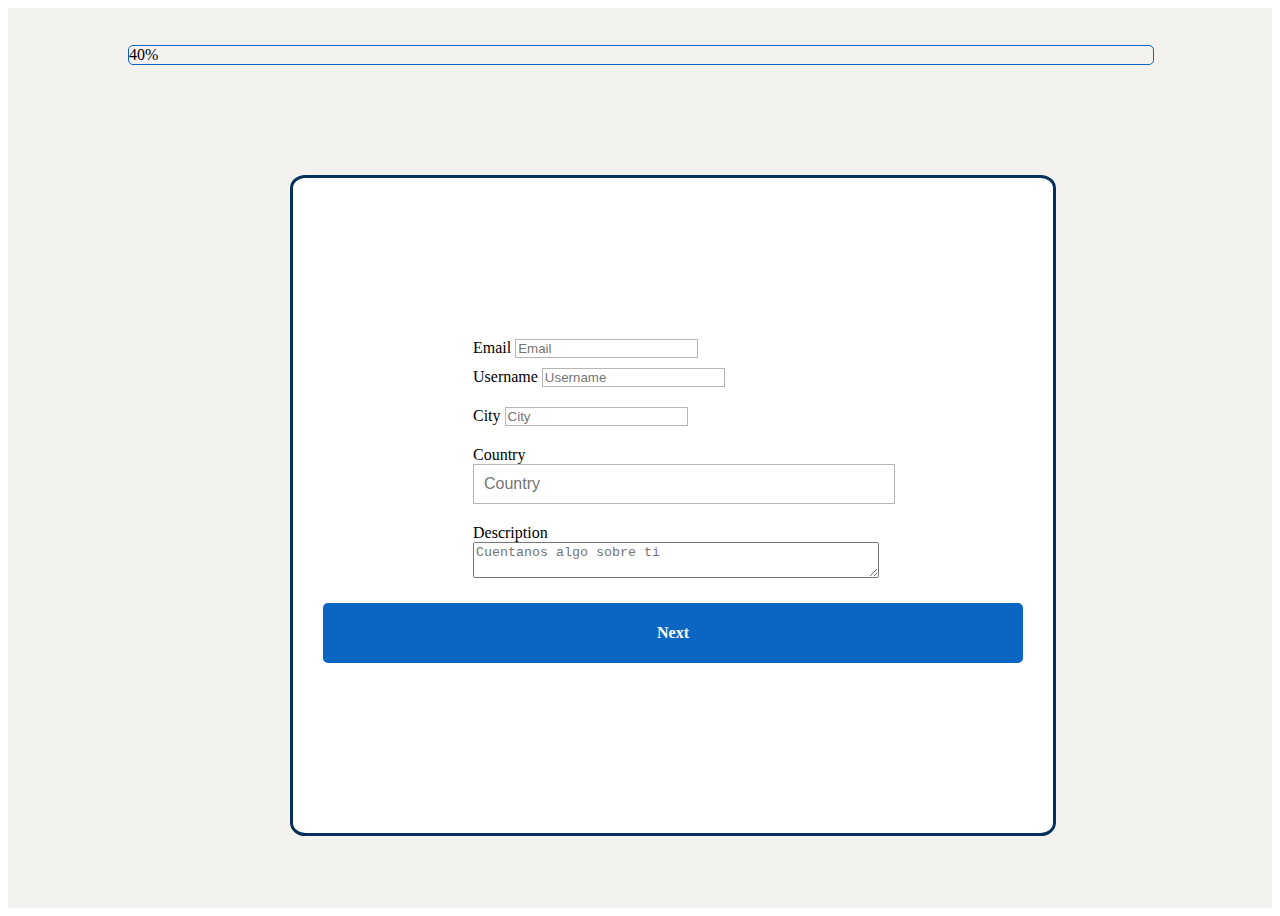
<file: index.html>
<!DOCTYPE html>
<html lang="en">
<head>
    <meta charset="UTF-8">
    <meta http-equiv="X-UA-Compatible" content="IE=edge">
    <meta name="viewport" content="width=device-width, initial-scale=1.0">
    <link rel="stylesheet" href="https://cdn.jsdelivr.net/npm/bootstrap@5.1.3/dist/css/bootstrap.min.css" integrity="sha384-1BmE4kWBq78iYhFldvKuhfTAU6auU8tT94WrHftjDbrCEXSU1oBoqyl2QvZ6jIW3" crossorigin="anonymous">
    <link rel="stylesheet" href="./assets/css/index.css">
    <script type="module" src="./assets/js/indexForm.js" defer></script>
    <title>Personal Information</title>

</head>
    <body>
        <section id="progress-bar">
            <div class="progress">
                <div class="progress-bar" role="progressbar" style="width: 40%;" aria-valuenow="40" aria-valuemin="0" aria-valuemax="100">40%</div>
            </div>
        </section>
        <section id="main-form-body">
            <form id ="main-form">
                <div class="form-row">
                    <div class="form-group col-md-6">
                        <label for="inputEmail4">Email</label>
                        <input type="email" class="form-control" id="inputEmail4" placeholder="Email">
                    </div>
                    <div class="form-group col-md-6">
                        <label for="inputUser4">Username</label>
                        <input type="text" class="form-control" id="inputUser4" placeholder="Username" required>
                    </div>
                </div>
                <div class="form-row">
                    <div class="form-group col-md-6">
                        <label for="inputCity">City</label>
                        <input type="text" class="form-control" id="inputCity" placeholder="City">
                    </div>
                    <div class="form-group col-md-4 autocomplete">
                        <label for="inputState">Country</label>
                        <input class="form-control country-main-form" id="inputCountry" type="text" name="myCountry" placeholder="Country">
                    </div>
                    <div class="form-group">
                        <label for="inputAddress">Description</label>
                        <textarea type="text" class="form-control description-input-main-form" id="inputDescription" placeholder="Cuentanos algo sobre ti"></textarea>
                    </div>
                </div>
                <button id="mainFormNext" type="button" class="btn-sign-in">Next</button>
            </form>
        </section>
    </body>
</html>
</file>
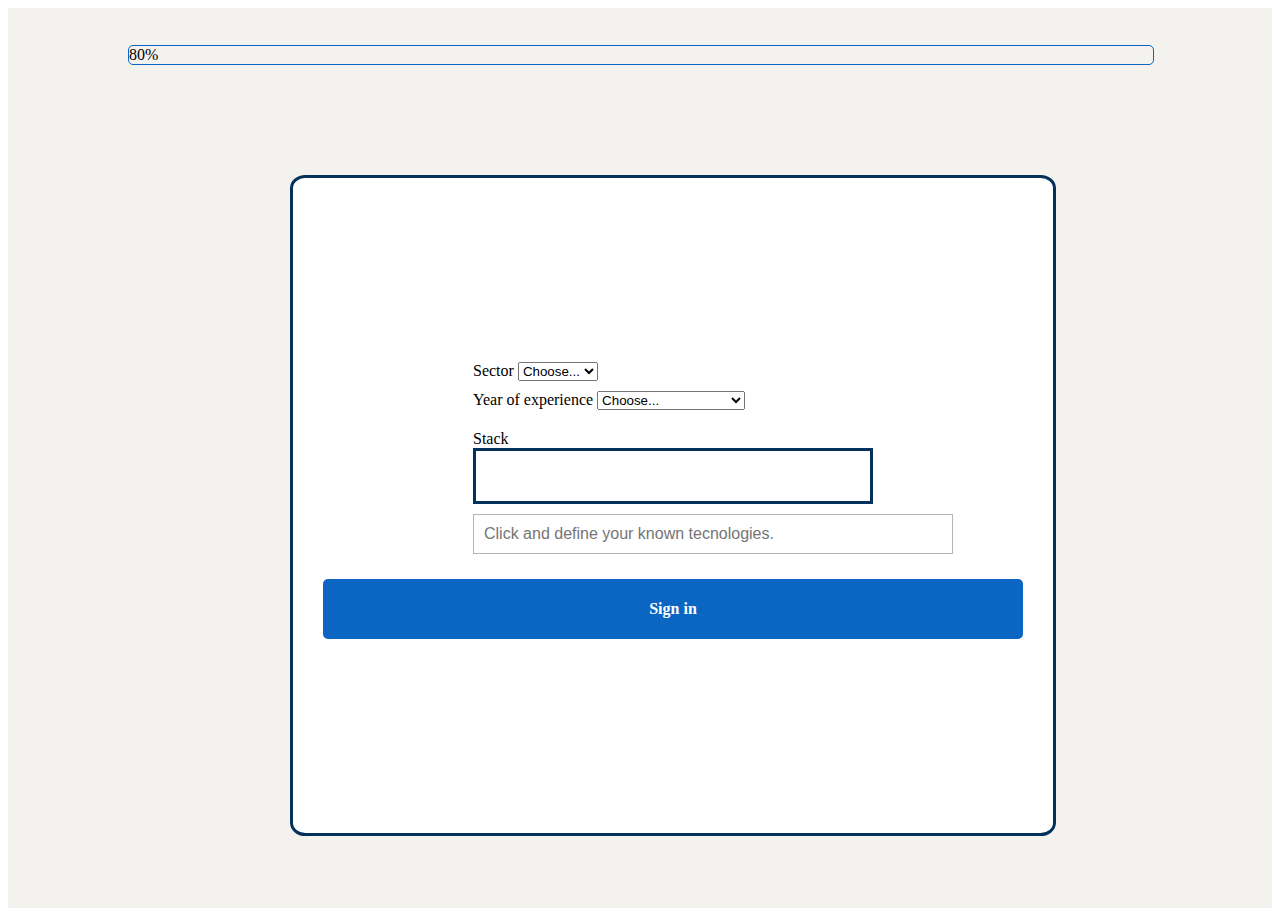
<file: assets/views/professional.html>
<!DOCTYPE html>
<html lang="en">
<head>
    <meta charset="UTF-8">
    <meta http-equiv="X-UA-Compatible" content="IE=edge">
    <meta name="viewport" content="width=device-width, initial-scale=1.0">
    <link rel="stylesheet" href="https://cdn.jsdelivr.net/npm/bootstrap@5.1.3/dist/css/bootstrap.min.css" integrity="sha384-1BmE4kWBq78iYhFldvKuhfTAU6auU8tT94WrHftjDbrCEXSU1oBoqyl2QvZ6jIW3" crossorigin="anonymous">
    <link rel="stylesheet" href="https://cdnjs.cloudflare.com/ajax/libs/font-awesome/6.0.0/css/all.min.css"
            integrity="sha512-9usAa10IRO0HhonpyAIVpjrylPvoDwiPUiKdWk5t3PyolY1cOd4DSE0Ga+ri4AuTroPR5aQvXU9xC6qOPnzFeg=="
            crossorigin="anonymous" referrerpolicy="no-referrer" />

    <link rel="stylesheet" href="../css/index.css">
    <script type="module" src="../js/professionalForm.js" defer></script>
    <title>Professional Information</title>

</head>
    <body>
        <section id="progress-bar">
            <div class="progress">
                <div class="progress-bar" role="progressbar" style="width: 80%;" aria-valuenow="80" aria-valuemin="0" aria-valuemax="100">80%</div>
            </div>
        </section>
        <section id="main-form-body">
            <form id ="main-form">
                <div class="form-row">
                    <div class="form-group col-md-6">
                        <label for="inputEmail4">Sector</label>
                        <select name="Sector" id="sectorProfessionalInput" class="form-control">
                            <option value="">Choose...</option>
                            <option value="Front">Front</option>
                            <option value="Back">Back</option>
                            <option value="Mobile">Mobile</option>
                            <option value="Data">Data</option>
                        </select>
                    </div>
                    <div class="form-group col-md-6">
                        <label for="inputUser4">Year of experience</label>
                        <select name="Years" id="yearsOfExperience" class="form-control">
                            <option value="">Choose...</option>
                            <option value="Junior (0 < 2 Y)">Junior (0 &lt; 2 Y) </option>
                            <option value="semi-Senior (2 < 6 Y)"> semi Senior (2 &lt; 6 Y)</option>
                            <option value="Senior (6 > Y)">Senior (6 &gt; Y)</option>
                        </select>
                    </div>
                </div>
                <div class="form-row">
                    <section>
                        <div class='form-group'>
                            <label for='inputStack'>Stack</label>
                                <section id='tagsFather'>
                                </section>
                            <div class='autocomplete'>
                                <input type='text' class='form-control skill-input' id='inputSkill' placeholder='Click and define your known tecnologies.'>
                            </div>
                        </div>
                    </section>
                </div>
                <button id="mainFormSubmit" type="button" class="btn-sign-in">Sign in</button>
            </form>
    </section>
    </body>
</html>
</file>
<file: assets/css/index.css>
.btn-sign-in {
  background-color: #0a66c2;
  color: white;
  border: none;
  padding: 0;
  font: inherit;
  cursor: pointer;
  outline: inherit;
  width: 100%;
  height: 60px;
  margin-top: 15px;
  border-radius: 5px;
  font-family: 0.8888888889rem;
  font-weight: bold;
  background-color: #0a66c2;
}

.btnEdit {
  margin: 10px;
  padding: 5px;
  position: relative;
  left: 45%;
  background-color: white;
  border: none;
}
.btnEdit i {
  color: #04305c;
}

.close {
  position: relative;
  top: 50px;
  left: -25%;
  z-index: 100;
}

.caja {
  border: solid 2px #04305c;
  border-radius: 5px;
  width: 75%;
  text-align: center;
  margin: 2% 5%;
}
.caja .user-experience-title {
  margin-bottom: 30px;
}
.caja .user-experience-subtitle {
  margin-bottom: 20px;
  margin-top: 20px;
}
.caja #stacks figcaption {
  width: fit-content;
}

.inputView {
  background-color: white;
  border: none;
  color: black;
  text-align: center;
  pointer-events: none;
}

.autocomplete {
  position: relative;
  display: inline-block;
}
.autocomplete input {
  border: 1px solid #b6b4b4 !important;
  background-color: white;
  padding: 10px;
  font-size: 16px;
}
.autocomplete .country-main-form {
  border: 1px solid #b6b4b4 !important;
  background-color: white;
  width: 100%;
}
.autocomplete .autocomplete-items {
  position: absolute;
  border: 1px solid #d4d4d4;
  border-bottom: none;
  border-top: none;
  z-index: 99;
  top: 100%;
  left: 0;
  right: 0;
}
.autocomplete .autocomplete-items div {
  padding: 10px;
  cursor: pointer;
  background-color: #f3f2ef;
  color: black;
  border-bottom: 1px solid #d4d4d4;
}
.autocomplete .autocomplete-items div:hover {
  background-color: DodgerBlue !important;
  color: black;
}
.autocomplete .autocomplete-active {
  background-color: DodgerBlue !important;
  color: black;
}

#stacks {
  padding: 20px;
  display: flex;
  justify-content: center;
  align-items: center;
  flex-direction: row;
  flex-wrap: wrap;
}
#stacks figure {
  margin: 10px;
  max-width: 100px;
}
#stacks figure img {
  max-width: 40px;
  max-height: 40px;
}
#stacks figure figcaption {
  border: solid 2px #04305c;
  border-radius: 5px;
  border-radius: 200px;
  padding: 7px;
}
#stacks figure figcaption a {
  color: black;
  text-decoration: none;
  font-weight: bolder;
}
#stacks figure figcaption a:-webkit-any-link {
  color: black;
  text-decoration: none;
  font-weight: bolder;
}

/* The Modal (background) */
.modal {
  display: none;
  /* Hidden by default */
  position: fixed;
  /* Stay in place */
  z-index: 1;
  /* Sit on top */
  left: 0;
  top: 0;
  width: 100%;
  /* Full width */
  height: 100%;
  /* Full height */
  overflow: auto;
  /* Enable scroll if needed */
  background-color: black;
  /* Fallback color */
  background-color: rgba(0, 0, 0, 0.9);
  /* Black w/ opacity */
}

/* Modal Content */
.modal-content {
  margin: auto;
  padding: 20px;
  border: 1px solid #888;
  width: auto;
}

.modalForm {
  height: 80% !important;
  width: 60% !important;
  margin: -20% 0 0 -17% !important;
}

/* The Close Button */
.close {
  padding-top: 10%;
  color: #aaaaaa;
  float: right;
  font-size: 28px;
  font-weight: bold;
}

.close:hover,
.close:focus {
  color: #000;
  text-decoration: none;
  cursor: pointer;
}

#main-form-body {
  background-color: #f3f2ef;
  height: 100vh;
}

#progress-bar {
  border: 1.5px solid #0a66c2 !important;
  border-radius: 5px;
  position: absolute;
  top: 5%;
  left: 10%;
  background-color: #f3f2ef;
  width: 80%;
}

#main-form {
  display: flex;
  justify-content: center;
  align-items: center;
  flex-direction: column;
  color: black;
  border: 3px solid #04305c;
  border-radius: 2%;
  background-color: white;
  height: 575px;
  width: 700px;
  position: absolute;
  z-index: 15;
  top: 50%;
  left: 50%;
  margin: -275px 0 0 -350px;
  padding: 30px 30px 50px 30px;
}
#main-form div .form-group {
  margin: 10px;
  width: 400px;
}
#main-form div .form-group input {
  border: 1px solid #b6b4b4 !important;
}
#main-form div .form-group .description-input-main-form {
  width: 100%;
  display: block;
}
#main-form div .form-group #tagsFather {
  display: flex;
  flex-wrap: wrap;
  justify-items: left;
  flex-direction: row;
  border: 3px solid #04305c;
  min-height: 50px;
  height: auto;
}
#main-form div .form-group #tagsFather .tag {
  border: 1px solid grey;
  border-radius: 25px;
  height: 25px;
  margin: 3px;
  padding: 0px 3px 0px 3px;
  width: auto;
}
#main-form div .form-group div .skill-input {
  width: 200%;
  margin-top: 10px;
}

#main-modal {
  display: flex;
  justify-content: center;
  align-items: center;
  flex-direction: column;
  color: black;
  border: 3px solid #04305c;
  border-radius: 2%;
  background-color: white;
  height: 575px;
  width: 700px;
  position: absolute;
  z-index: 15;
  top: 45%;
  left: 35%;
  margin: -275px 0 0 -350px;
  padding: 30px 30px 50px 30px;
}
#main-modal .avatar-variant-container {
  height: 500px;
  width: 650px;
  left: 50%;
  top: 50%;
  display: flex;
  flex-wrap: wrap;
  justify-items: left;
  flex-direction: row;
}
#main-modal .avatar-variant-container .avatar-variant-div {
  height: auto;
  width: auto;
}
#main-modal .avatar-variant-container .avatar-variant-div .avatar-variants {
  border: 1px solid #04305c;
  height: 90%;
  width: 74.5%;
  transition: transform 0.25s ease;
}
#main-modal .avatar-variant-container .avatar-variant-div .avatar-variants:hover {
  border: 3.5px solid #0a66c2;
  transform: scale(1.1);
}
#main-modal div .form-group {
  margin: 10px;
  width: 400px;
}
#main-modal div .form-group .description-input-main-form {
  width: 100%;
  display: block;
}
#main-modal div .form-group #tagsFather {
  display: flex;
  flex-wrap: wrap;
  justify-items: left;
  flex-direction: row;
  border: 3px solid #04305c;
  min-height: 50px;
  height: auto;
}
#main-modal div .form-group #tagsFather .tag {
  border: 1px solid grey;
  border-radius: 25px;
  height: 25px;
  margin: 3px;
  padding: 0px 3px 0px 3px;
  width: auto;
}
#main-modal div .form-group div .skill-input {
  width: 200%;
  margin-top: 10px;
}

.general-body {
  margin: 0;
  background-color: #f3f2ef;
  display: flex;
  justify-content: center;
  align-items: center;
  flex-direction: column;
}

#userMainInfo {
  color: black;
  border: 3px solid #04305c;
  background-color: white;
  font-size: 1.2em;
  display: flex;
  justify-content: center;
  align-items: center;
  flex-direction: column;
}
#userMainInfo header img {
  width: 100%;
  border-bottom: 3px solid #04305c;
}
#userMainInfo figure {
  position: relative;
}
@media only screen and (min-width: 530px) {
  #userMainInfo figure {
    top: -140px;
  }
}
@media only screen and (max-width: 530px) {
  #userMainInfo figure {
    top: -110px;
  }
}
#userMainInfo figure img {
  width: 40%;
  height: 40%;
  border: solid 2px #04305c;
  border-radius: 5px;
  border-radius: 200%;
}
#userMainInfo figure figcaption {
  font-size: 2em;
  font-weight: bolder;
  max-width: fit-content;
}
#userMainInfo .userInfo {
  position: relative;
  top: -130px;
  width: 100%;
}
#userMainInfo .userInfo .description textarea {
  width: 70%;
  max-height: max-content !important;
}

#userExperience {
  color: black;
  background-color: white;
  border: 3px solid #04305c;
  font-size: 1.2em;
  display: flex;
  justify-content: center;
  align-items: center;
  flex-direction: column;
}
#userExperience .titleStack {
  position: relative;
  top: -13px;
  left: 3%;
  max-width: fit-content;
  background-color: white;
  margin: 0;
  padding: 0 10px;
}

/*# sourceMappingURL=index.css.map */
</file>
